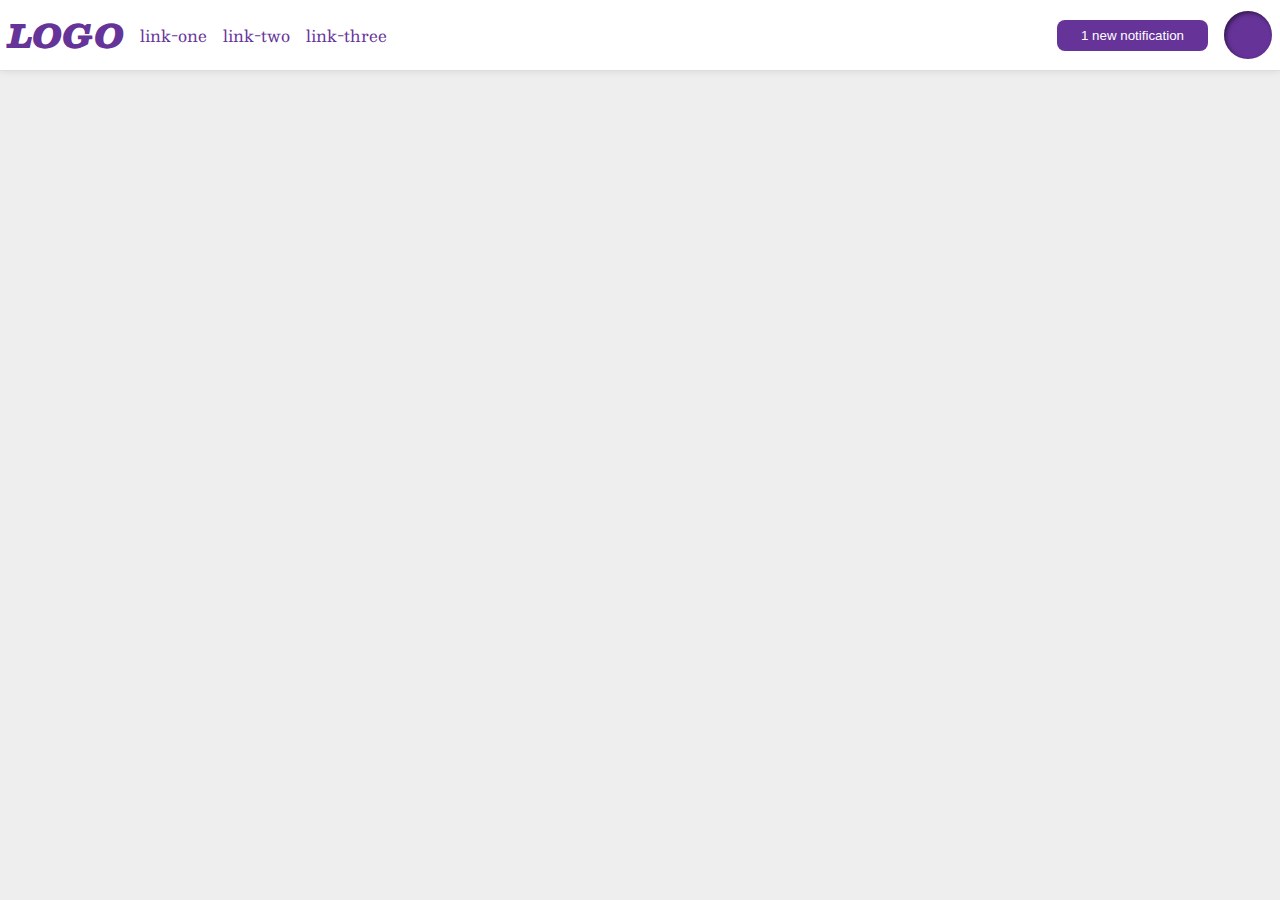
<file: flex/03-flex-header-2/index.html>
<!DOCTYPE html>
<html lang="en">
  <head>
    <meta charset="UTF-8">
    <meta http-equiv="X-UA-Compatible" content="IE=edge">
    <meta name="viewport" content="width=device-width, initial-scale=1.0">
    <title>Flex Header 2</title>
    <link rel="stylesheet" href="style.css">
  </head>
  <body>
    <div class="header">
      <div class="left">
        <div class="logo">
          LOGO
        </div>
        <ul class="links">
          <li><a href="google.com">link-one</a></li>
          <li><a href="google.com">link-two</a></li>
          <li><a href="google.com">link-three</a></li>
        </ul>
      </div>
      <div class="right">
        <button class="notifications">
          1 new notification
        </button>
        <div class="profile-image"></div>
      </div>
      </div>
    </div>
  </body>
</html>
</file>
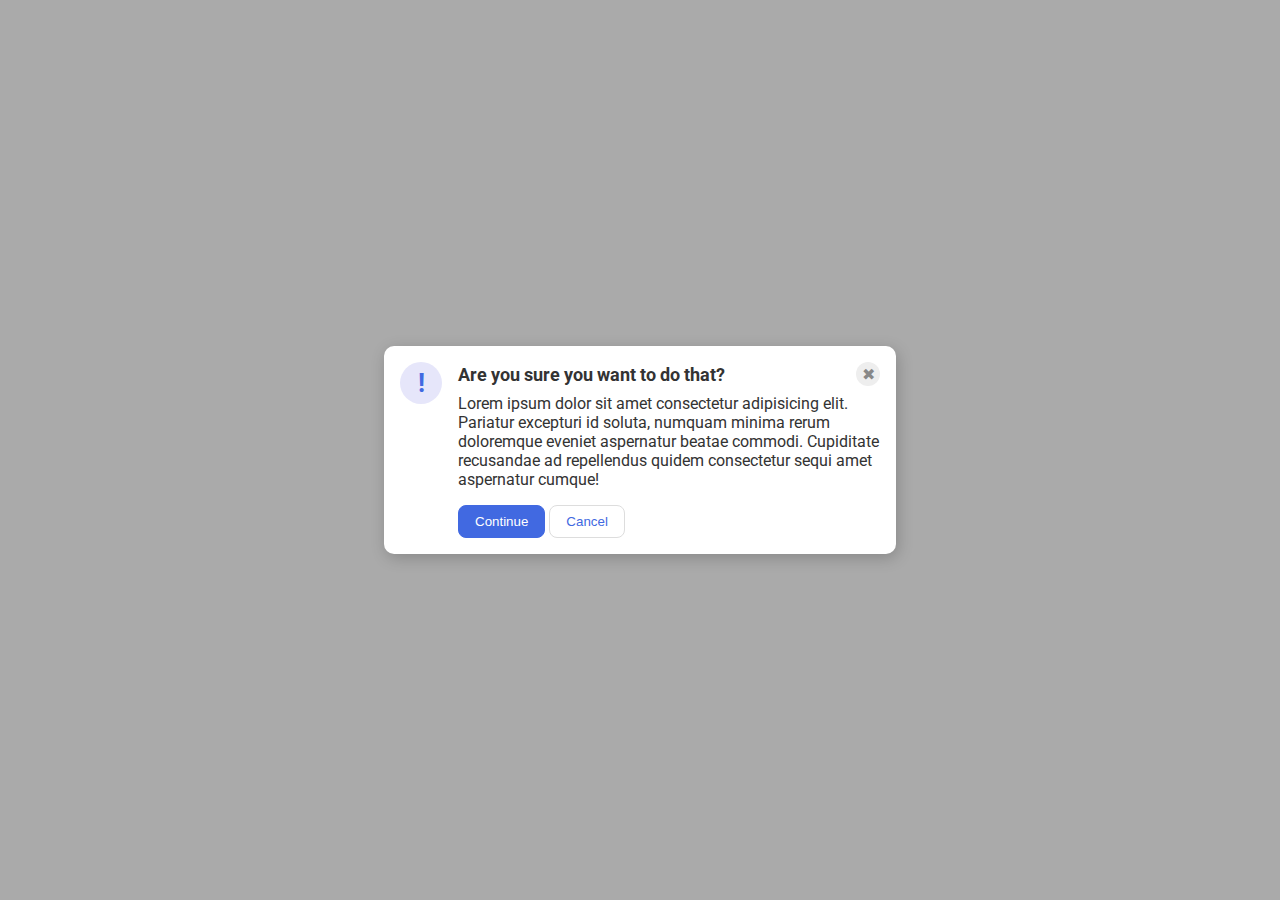
<file: flex/05-flex-modal/index.html>
<!DOCTYPE html>
<html lang="en">
  <head>
    <meta charset="UTF-8">
    <meta http-equiv="X-UA-Compatible" content="IE=edge">
    <meta name="viewport" content="width=device-width, initial-scale=1.0">
    <link rel="stylesheet" href="style.css">
    <title>Modal</title>
  </head>
  <body>
    <div class="modal">
      <div class="icon">!</div>
      <div class="container">
        <div class="header">Are you sure you want to do that?
          <div class="close-button">✖</div>
        </div>
        <div class="text">Lorem ipsum dolor sit amet consectetur adipisicing elit. Pariatur excepturi id soluta, numquam minima
          rerum doloremque eveniet aspernatur beatae commodi. Cupiditate recusandae ad repellendus quidem consectetur sequi amet
          aspernatur cumque!</div>
        <button class="continue">Continue</button>
        <button class="cancel">Cancel</button>
      </div> 
    </div>
  </body>
</html>
</file>
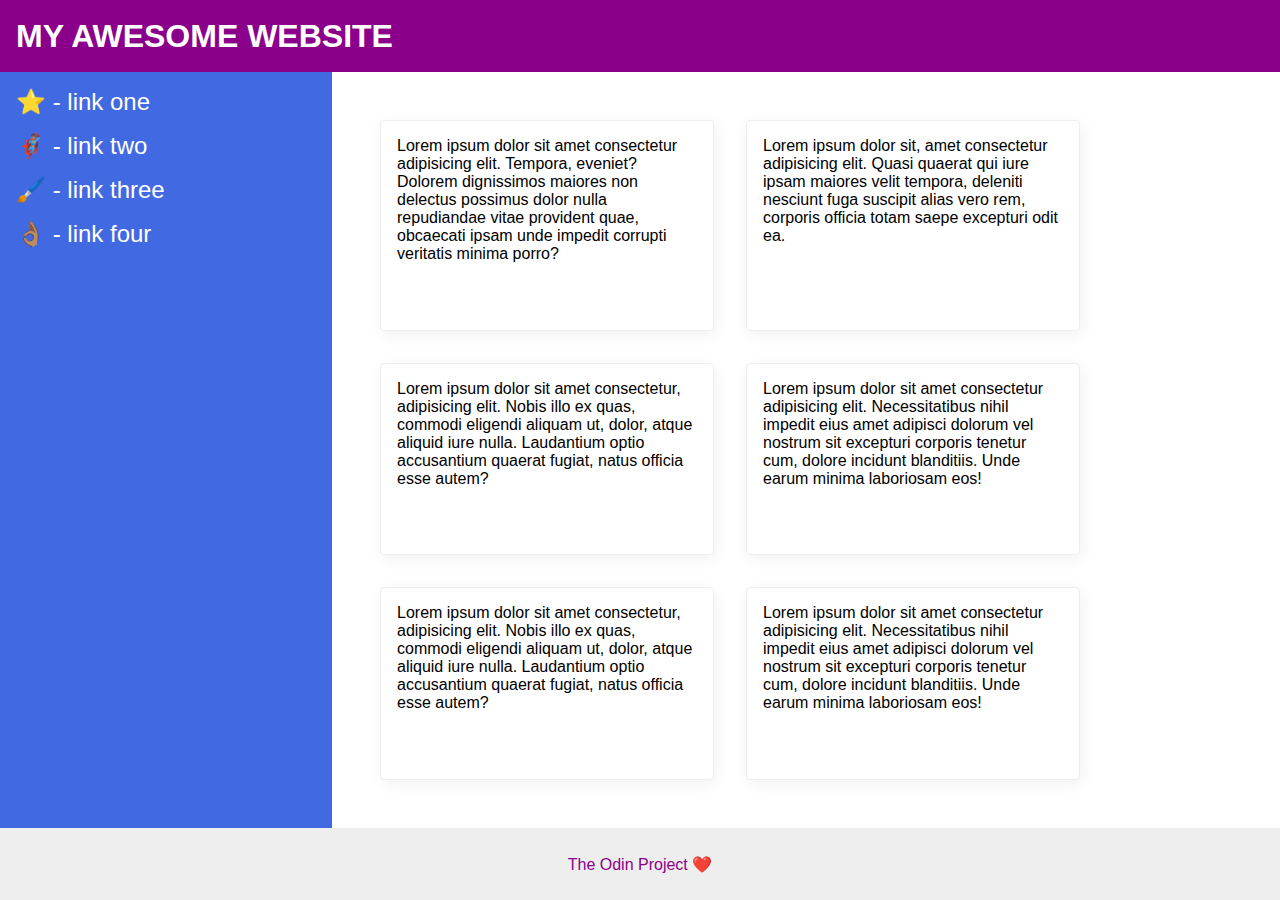
<file: flex/07-flex-layout-2/index.html>
<!DOCTYPE html>
<html lang="en">
  <head>
    <meta charset="UTF-8">
    <meta http-equiv="X-UA-Compatible" content="IE=edge">
    <meta name="viewport" content="width=device-width, initial-scale=1.0">
    <title>The Holy Grail</title>
    <link rel="stylesheet" href="style.css">
  </head>
  <body>
    <div class="header">
      MY AWESOME WEBSITE
    </div>
    
    <div class="middle">
      <div class="sidebar">
        <ul>
          <li><a href="#">⭐ - link one</a></li>
          <li><a href="#">🦸🏽‍♂️ - link two</a></li>
          <li><a href="#">🖌️ - link three</a></li>
          <li><a href="#">👌🏽 - link four</a></li>
        </ul>
      </div>
      <div class="container">
        <div class="card">Lorem ipsum dolor sit amet consectetur adipisicing elit. Tempora, eveniet? Dolorem dignissimos maiores
          non delectus possimus dolor nulla repudiandae vitae provident quae, obcaecati ipsam unde impedit corrupti veritatis
          minima porro?</div>
        <div class="card">Lorem ipsum dolor sit, amet consectetur adipisicing elit. Quasi quaerat qui iure ipsam maiores velit
          tempora, deleniti nesciunt fuga suscipit alias vero rem, corporis officia totam saepe excepturi odit ea.</div>
        <div class="card">Lorem ipsum dolor sit amet consectetur, adipisicing elit. Nobis illo ex quas, commodi eligendi aliquam
          ut, dolor, atque aliquid iure nulla. Laudantium optio accusantium quaerat fugiat, natus officia esse autem?</div>
        <div class="card">Lorem ipsum dolor sit amet consectetur adipisicing elit. Necessitatibus nihil impedit eius amet
          adipisci dolorum vel nostrum sit excepturi corporis tenetur cum, dolore incidunt blanditiis. Unde earum minima
          laboriosam eos!</div>
        <div class="card">Lorem ipsum dolor sit amet consectetur, adipisicing elit. Nobis illo ex quas, commodi eligendi aliquam
          ut, dolor, atque aliquid iure nulla. Laudantium optio accusantium quaerat fugiat, natus officia esse autem?</div>
        <div class="card">Lorem ipsum dolor sit amet consectetur adipisicing elit. Necessitatibus nihil impedit eius amet
          adipisci dolorum vel nostrum sit excepturi corporis tenetur cum, dolore incidunt blanditiis. Unde earum minima
          laboriosam eos!</div>
      </div>
    </div>

    <div class="footer">
      The Odin Project ❤️
    </div>
  </body>
</html>
</file>
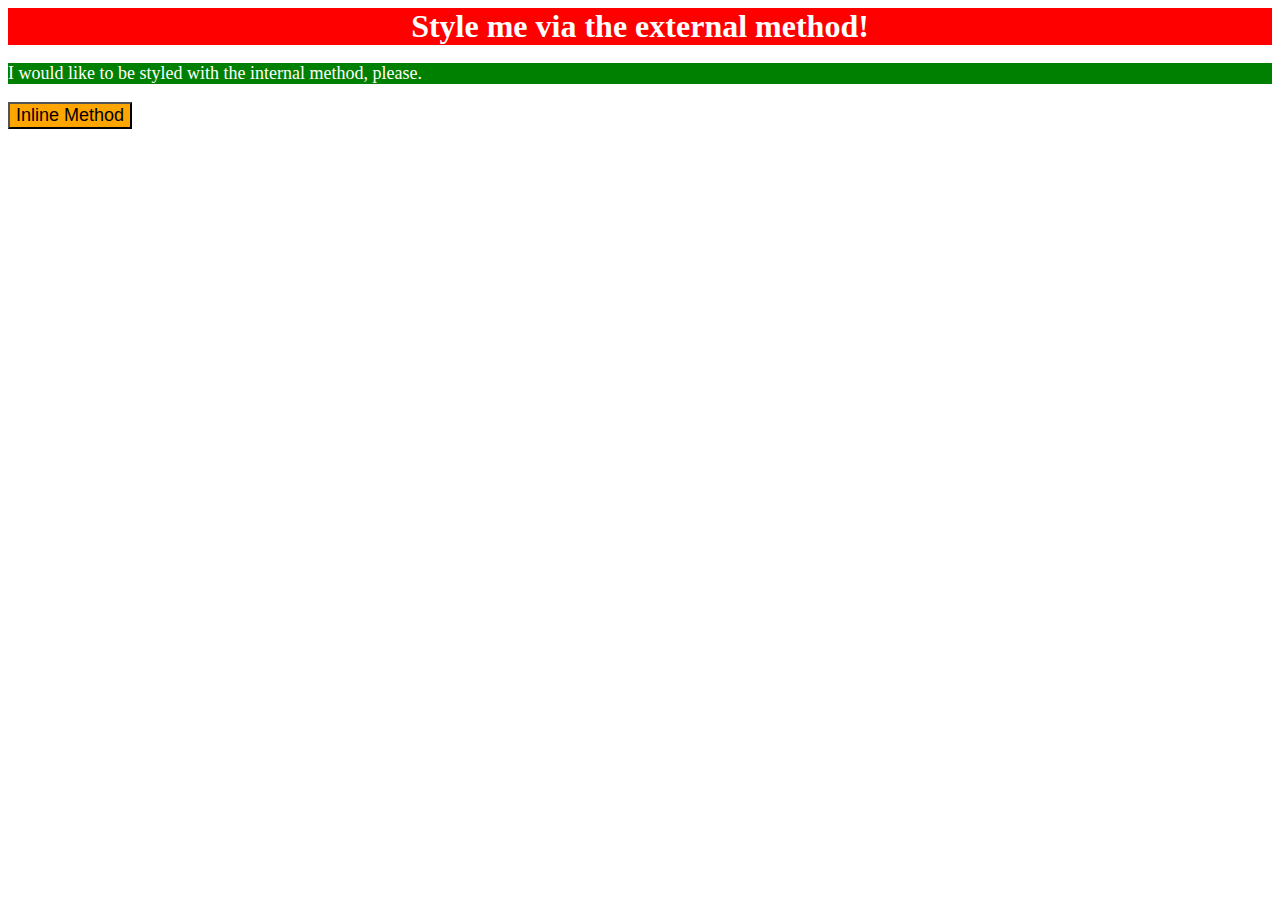
<file: foundations/01-css-methods/index.html>
<!DOCTYPE html>
<html lang="en">
  <head>
    <meta charset="UTF-8">
    <meta http-equiv="X-UA-Compatible" content="IE=edge">
    <meta name="viewport" content="width=device-width, initial-scale=1.0">
    <link rel="stylesheet" href="./style.css">
    <style>
      p {
        background-color: green;
        color: white;
        font-size: 18px;
      }
    </style>
    <title>Methods for Adding CSS</title>
  </head>
  <body>
    <div>Style me via the external method!</div>
    <p>I would like to be styled with the internal method, please.</p>
    <button style="background-color: orange; font-size: 18px;">Inline Method</button>
  </body>
</html>
</file>
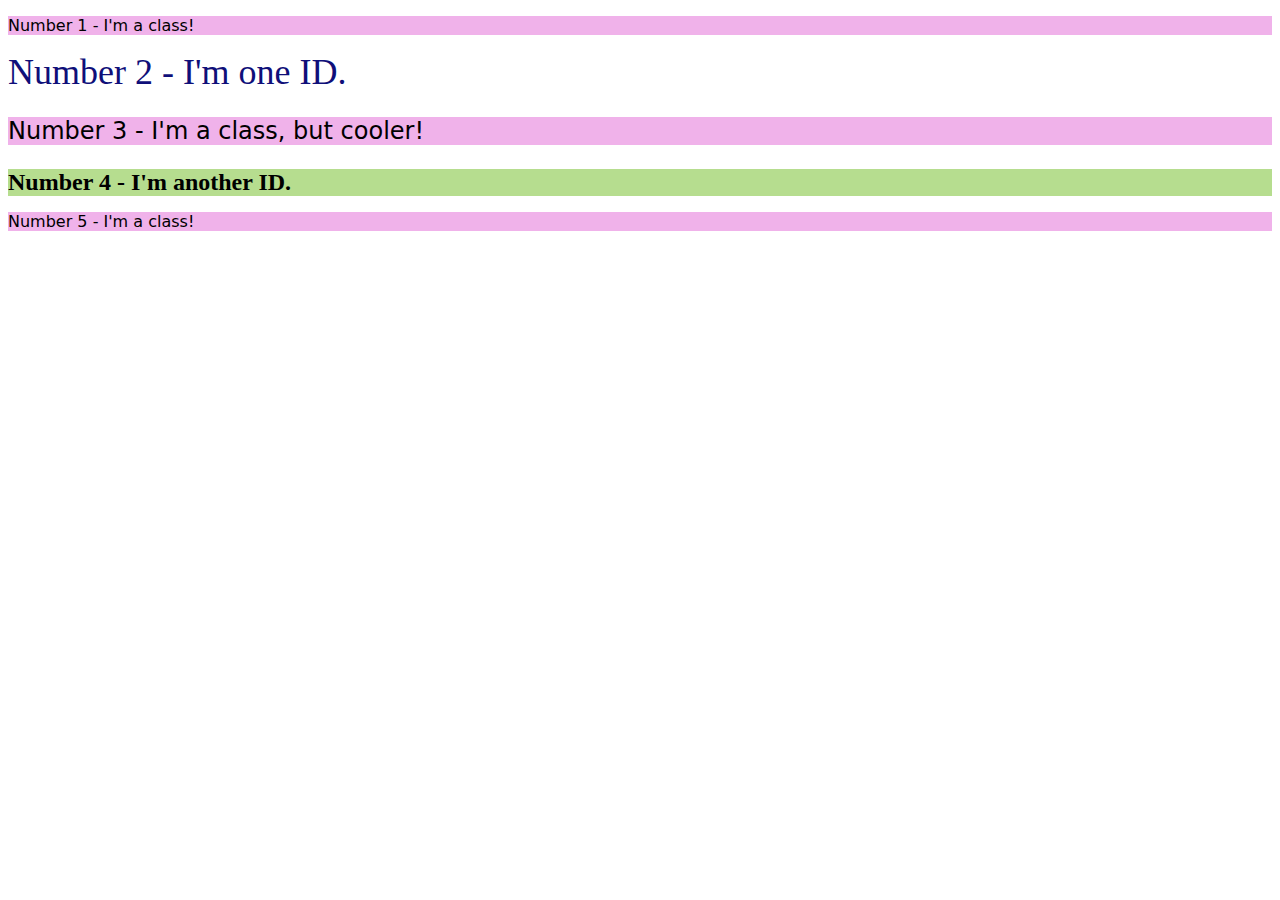
<file: foundations/02-class-id-selectors/index.html>
<!DOCTYPE html>
<html lang="en">
  <head>
    <meta charset="UTF-8">
    <meta http-equiv="X-UA-Compatible" content="IE=edge">
    <meta name="viewport" content="width=device-width, initial-scale=1.0">
    <title>Class and ID Selectors</title>
    <link rel="stylesheet" href="style.css">
  </head>
  <body>
    <p class="odd">Number 1 - I'm a class!</p>
    <div id="first">Number 2 - I'm one ID.</div>
    <p class="odd different">Number 3 - I'm a class, but cooler!</p>
    <div id="second">Number 4 - I'm another ID.</div>
    <p class="odd">Number 5 - I'm a class!</p>
  </body>
</html>
</file>
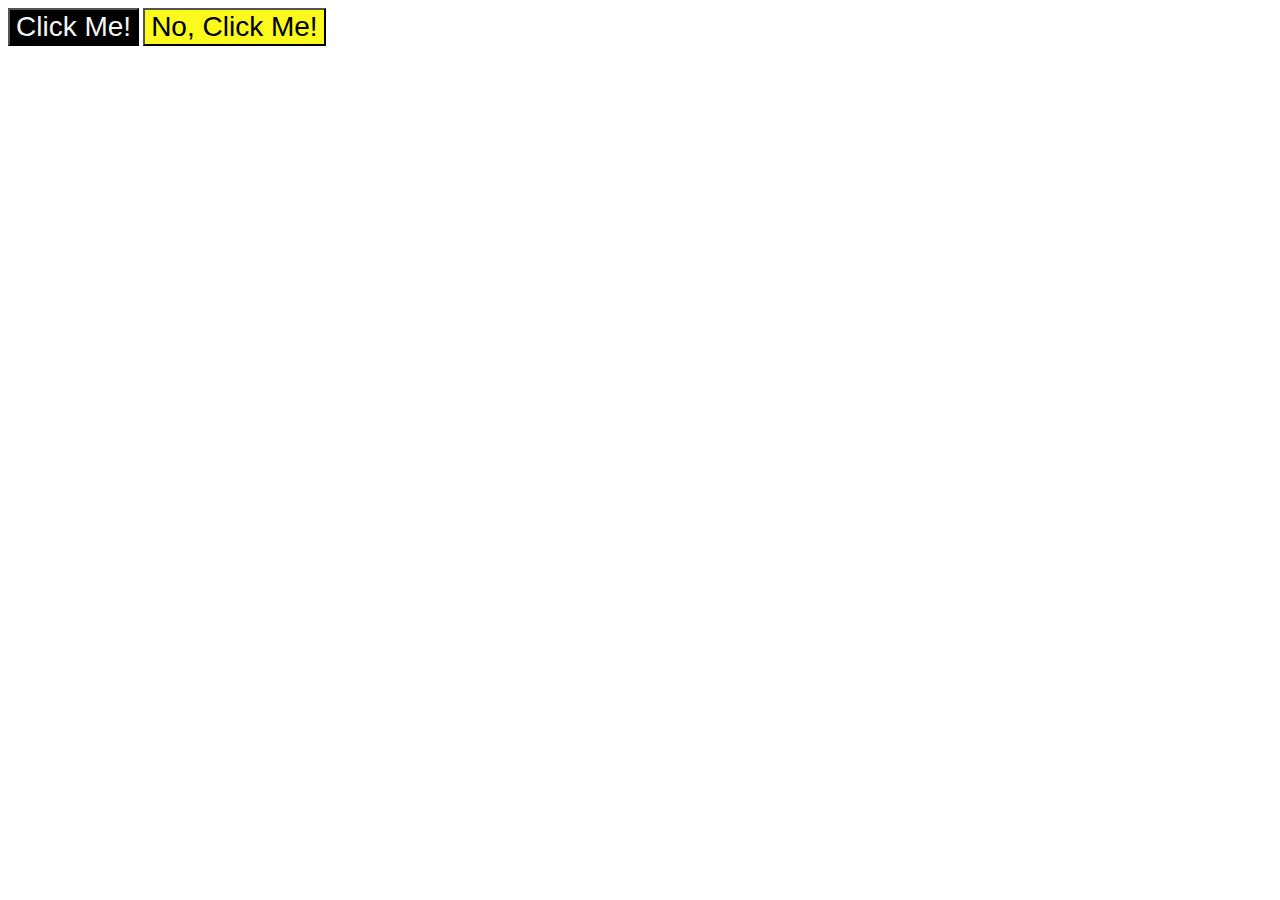
<file: foundations/03-grouping-selectors/index.html>
<!DOCTYPE html>
<html lang="en">
  <head>
    <meta charset="UTF-8">
    <meta http-equiv="X-UA-Compatible" content="IE=edge">
    <meta name="viewport" content="width=device-width, initial-scale=1.0">
    <title>Grouping Selectors</title>
    <link rel="stylesheet" href="style.css">
  </head>
  <body>
    <button class="firstbutton">Click Me!</button>
    <button class="secondbutton">No, Click Me!</button>
  </body>
</html>
</file>
<file: flex/03-flex-header-2/style.css>
/* this is some magical font-importing.  
you'll learn about it later. */
@import url('https://fonts.googleapis.com/css2?family=Besley:ital,wght@0,400;1,900&display=swap');

body {
  margin: 0;
  background: #eee;
  font-family: Besley, serif;
}

.header {
  background: white;
  border-bottom: 1px solid #ddd;
  box-shadow: 0 0 8px rgba(0,0,0,.1);
  display: flex;
  justify-content: space-between;
  padding: 8px;
}

.profile-image {
  background: rebeccapurple;
  box-shadow: inset 2px 2px 4px rgba(0,0,0,.5);
  border-radius: 50%;
  width: 48px;
  height:  48px;
}

.logo {
  color: rebeccapurple;
  font-size: 32px;
  font-weight: 900;
  font-style: italic;
}

button {
  border: none;
  border-radius: 8px;
  background: rebeccapurple;
  color: white;
  padding: 8px 24px;
}

a {
  /* this removes the line under our links */
  text-decoration: none;
  color: rebeccapurple;
}

ul {
  list-style-type: none;
  padding: 0px;
  margin: 0;
  display: flex;
  gap: 16px;
}

.left, .right {
  display: flex;
  align-items: center;
  gap: 16px;
}
</file>
<file: flex/05-flex-modal/style.css>
@import url('https://fonts.googleapis.com/css2?family=Roboto:wght@400;700&display=swap');

html, body {
  height: 100%;
}

body {
  font-family: Roboto, sans-serif;
  margin: 0;
  background: #aaa;
  color: #333;
  /* I'll give you this one for free lol */
  display: flex;
  align-items: center;
  justify-content: center;
}

.modal {
  background: white;
  width: 480px;
  border-radius: 10px;
  box-shadow: 2px 4px 16px rgba(0,0,0,.2);
  padding: 15px;
  display: flex;
  gap: 16px;
  padding: 16px;
}

.icon {
  color: royalblue;
  font-size: 26px;
  font-weight: 700;
  background: lavender;
  width: 42px;
  height: 42px;
  border-radius: 50%;
  display: flex;
  align-items: center;
  justify-content: center;
  flex-shrink: 0;
}

.close-button {
  background: #eee;
  border-radius: 50%;
  color: #888;
  font-weight: 400;
  font-size: 16px;
  height: 24px;
  width: 24px;
  display: flex;
  align-items: center;
  justify-content: center;
}

button {
  padding: 8px 16px;
  border-radius: 8px;
}

button.continue {
  background: royalblue;
  border: 1px solid royalblue;
  color: white;
}

button.cancel {
  background: white;
  border: 1px solid #ddd;
  color: royalblue;
}

.header {
  font-size: 18px;
  font-weight: bold;
  display: flex;
  align-items: center;
  justify-content: space-between;
  margin-bottom: 8px;
}

.text {
  margin-bottom: 16px;
}
</file>
<file: flex/07-flex-layout-2/style.css>
body {
  font-family: -apple-system, BlinkMacSystemFont, 'Segoe UI', Roboto, Oxygen, Ubuntu, Cantarell, 'Open Sans', 'Helvetica Neue', sans-serif;
  margin: 0;
  min-height: 100vh;
  display: flex;
  flex-direction: column;
}

.header {
  height: 72px;
  background: darkmagenta;
  color: white;
  font-size: 32px;
  font-weight: 900;
  display: flex;
  align-items: center;
  padding: 0 16px;
}

.footer {
  height: 72px;
  background: #eee;
  color: darkmagenta;
  display: flex;
  align-items: center;
  justify-content: center;
}

.sidebar {
  font-size: 24px;
  width: 300px;
  background: royalblue;
  flex-shrink: 0;
  padding: 16px;
}

.card {
  border: 1px solid #eee;
  box-shadow: 2px 4px 16px rgba(0,0,0,.06);
  border-radius: 4px;
  flex-wrap: wrap;
  padding: 16px;
  margin: 16px;
  width: 300px;
}

ul {
  list-style: none;
  margin: 0;
  padding: 0;
}

a {
  text-decoration: none;
  color: white;
  font-size: 24px;
}

.middle {
  display: flex;
  flex: 1;
}

li {
  margin-bottom: 16px;
}

.container {
  padding: 32px;
  display: flex;
  flex-wrap: wrap;
}
</file>
<file: foundations/01-css-methods/style.css>
div {
  color: white;
  background-color: red;
  font-size: 32px;
  text-align: center;
  font-weight: bold;
}
</file>
<file: foundations/02-class-id-selectors/style.css>
.odd {
  background-color: rgb(240, 178, 234);
  font-family: Verdana, 'DejaVu Sans', sans-serif;
}

#first {
  color: rgb(15, 15, 121);
  font-size: 36px;
}

.different {
  font-size: 24px;
}

#second {
  background-color: rgb(182, 221, 143);
  font-size: 24px;
  font-weight: bold;
}
</file>
<file: foundations/03-grouping-selectors/style.css>
.firstbutton, 
.secondbutton {
  font-size: 28px;
  font-family: Helvetica, 'Times New Roman', sans-serif;
}

.firstbutton {
  background-color: black;
  color: #f5f5f5;
}

.secondbutton {
  background-color: rgb(250, 250, 28);
}
</file>
